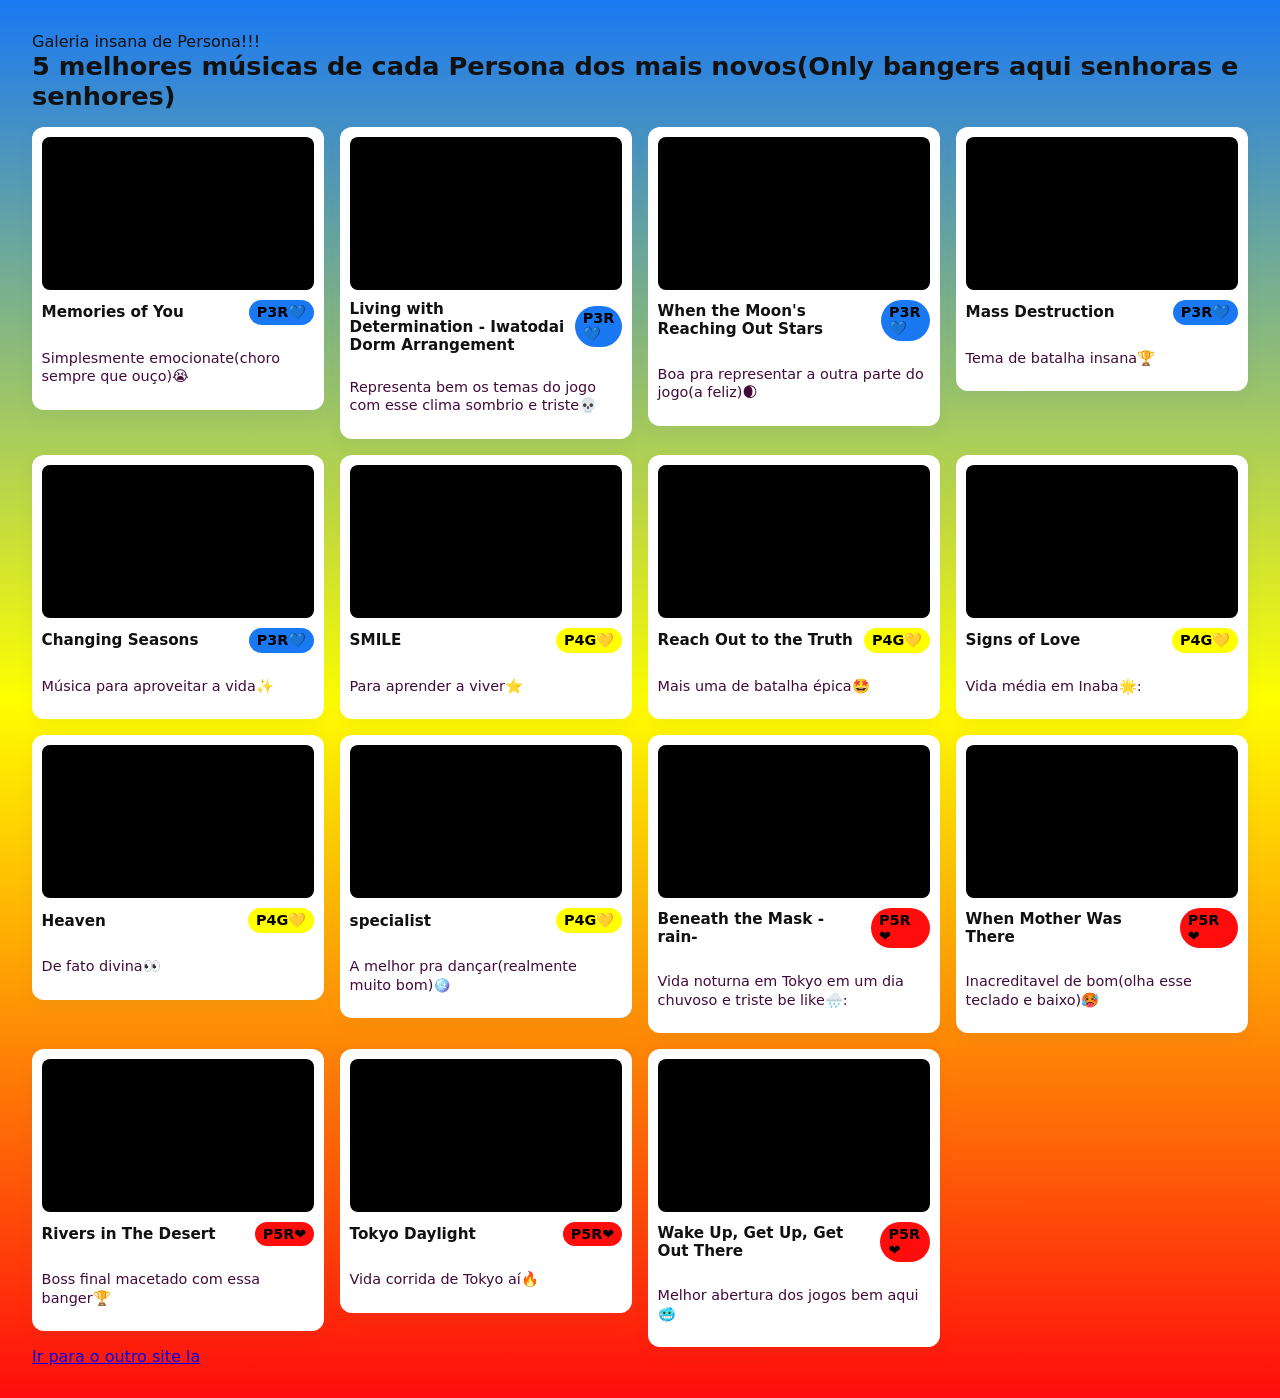
<file: Bongo Cat/index.html>
Galeria insana de Persona!!!
<html lang="pt-BR">
<head>
  <meta charset="utf-8" />
  <meta name="viewport" content="width=device-width,initial-scale=1" />
  <title>Galeria Persona</title>
  <link rel="stylesheet" href="style.css">
</head>
<body>
  <h1>5 melhores músicas de cada Persona dos mais novos(Only bangers aqui senhoras e senhores)</h1>
  
  <section class="grid">
    
    <!-- EXEMPLO 1 -->
    <article class="card">
      <div class="video-wrap">
        <iframe width="560" height="315" src="https://www.youtube.com/embed/H5Qtu8fCycE?si=X7fe7CAAF-879BdV&amp;controls=0" title="YouTube video player" frameborder="0" allow="accelerometer; autoplay; clipboard-write; encrypted-media; gyroscope; picture-in-picture; web-share" referrerpolicy="strict-origin-when-cross-origin" allowfullscreen></iframe>
      </div>
      <div class="meta">
        <div class="title">Memories of You</div>
        <div class="badge1">P3R💙</div>
      </div>
      <p class="desc">Simplesmente emocionate(choro sempre que ouço)😭</p>
    </article>


    <!-- EXEMPLO 2 -->
    <article class="card">
      <div class="video-wrap">
        <iframe width="560" height="315" src="https://www.youtube.com/embed/ixwO0hxlGMI?si=BkIwnsYNoSP0E-9Z&amp;controls=0" title="YouTube video player" frameborder="0" allow="accelerometer; autoplay; clipboard-write; encrypted-media; gyroscope; picture-in-picture; web-share" referrerpolicy="strict-origin-when-cross-origin" allowfullscreen></iframe>
      </div>
        <div class="meta">
        <div class="title">Living with Determination - Iwatodai Dorm Arrangement</div>
        <div class="badge1">P3R💙</div>
      </div>
      <p class="desc">Representa bem os temas do jogo com esse clima sombrio e triste💀</p>
    </article>


    <!-- EXEMPLO 3 -->
    <article class="card">
      <div class="video-wrap">
         <iframe width="560" height="315" src="https://www.youtube.com/embed/GZTp2JzcOJ0?si=4GzSX5R7hYIlPVVd&amp;controls=0" title="YouTube video player" frameborder="0" allow="accelerometer; autoplay; clipboard-write; encrypted-media; gyroscope; picture-in-picture; web-share" referrerpolicy="strict-origin-when-cross-origin" allowfullscreen></iframe>
      </div>
      <div class="meta">
        <div class="title">When the Moon's Reaching Out Stars</div>
        <div class="badge1">P3R💙</div>
      </div>
      <p class="desc">Boa pra representar a outra parte do jogo(a feliz)🌒</p>
    </article>


    <article class="card">
      <div class="video-wrap">
        <iframe width="560" height="315" src="https://www.youtube.com/embed/Q6q6pDC6Mas?si=CSt0MCiEXN1MLhm4&amp;controls=0" title="YouTube video player" frameborder="0" allow="accelerometer; autoplay; clipboard-write; encrypted-media; gyroscope; picture-in-picture; web-share" referrerpolicy="strict-origin-when-cross-origin" allowfullscreen></iframe>
      </div>
      <div class="meta">
        <div class="title">Mass Destruction</div>
        <div class="badge1">P3R💙</div>
      </div>
      <p class="desc">Tema de batalha insana🏆</p>
    </article>




    <article class="card">
      <div class="video-wrap">
         <iframe width="560" height="315" src="https://www.youtube.com/embed/t9TdQCdtUeo?si=Zbd0ryxdmGYN-zvW&amp;controls=0" title="YouTube video player" frameborder="0" allow="accelerometer; autoplay; clipboard-write; encrypted-media; gyroscope; picture-in-picture; web-share" referrerpolicy="strict-origin-when-cross-origin" allowfullscreen></iframe>
      </div>
      <div class="meta">
        <div class="title">Changing Seasons</div>
        <div class="badge1">P3R💙</div>
      </div>
      <p class="desc">Música para aproveitar a vida✨</p>
    </article>


    <article class="card">
      <div class="video-wrap">
      <iframe width="560" height="315" src="https://www.youtube.com/embed/y1bHAijNSaM?si=oQqkjET1K0PXlHGT&amp;controls=0" title="YouTube video player" frameborder="0" allow="accelerometer; autoplay; clipboard-write; encrypted-media; gyroscope; picture-in-picture; web-share" referrerpolicy="strict-origin-when-cross-origin" allowfullscreen></iframe>
      </div>
      <div class="meta">
        <div class="title">SMILE</div>
        <div class="badge2">P4G💛</div>
      </div>
      <p class="desc">Para aprender a viver⭐</p>
    </article>


    <article class="card">
      <div class="video-wrap">
      <iframe width="560" height="315" src="https://www.youtube.com/embed/kw_WCDkq7qI?si=c5IX_Qs8dW4BEvGN&amp;controls=0" title="YouTube video player" frameborder="0" allow="accelerometer; autoplay; clipboard-write; encrypted-media; gyroscope; picture-in-picture; web-share" referrerpolicy="strict-origin-when-cross-origin" allowfullscreen></iframe>
      </div>
      <div class="meta">
        <div class="title">Reach Out to the Truth</div>
        <div class="badge2">P4G💛</div>
      </div>
      <p class="desc">Mais uma de batalha épica🤩</p>
    </article>


    <article class="card">
      <div class="video-wrap">
<iframe width="560" height="315" src="https://www.youtube.com/embed/EVharzMHiak?si=TeElD4ba3hJ74omb&amp;controls=0" title="YouTube video player" frameborder="0" allow="accelerometer; autoplay; clipboard-write; encrypted-media; gyroscope; picture-in-picture; web-share" referrerpolicy="strict-origin-when-cross-origin" allowfullscreen></iframe>
      </div>
      <div class="meta">
        <div class="title">Signs of Love</div>
        <div class="badge2">P4G💛</div>
      </div>
      <p class="desc">Vida média em Inaba🌟:</p>
    </article>


    <article class="card">
      <div class="video-wrap">
<iframe width="560" height="315" src="https://www.youtube.com/embed/0d9Oqm0Dt60?si=0-nUki8PJUVQy-1_&amp;controls=0" title="YouTube video player" frameborder="0" allow="accelerometer; autoplay; clipboard-write; encrypted-media; gyroscope; picture-in-picture; web-share" referrerpolicy="strict-origin-when-cross-origin" allowfullscreen></iframe>
      </div>
      <div class="meta">
        <div class="title">Heaven</div>
        <div class="badge2">P4G💛</div>
      </div>
      <p class="desc">De fato divina👀</p>
    </article>


    <article class="card">
      <div class="video-wrap">
<iframe width="560" height="315" src="https://www.youtube.com/embed/yxkQ-jaCm-E?si=FJUbn-DpvO6AeEOt&amp;controls=0" title="YouTube video player" frameborder="0" allow="accelerometer; autoplay; clipboard-write; encrypted-media; gyroscope; picture-in-picture; web-share" referrerpolicy="strict-origin-when-cross-origin" allowfullscreen></iframe>
      </div>
      <div class="meta">
        <div class="title">specialist</div>
        <div class="badge2">P4G💛</div>
      </div>
      <p class="desc">A melhor pra dançar(realmente muito bom)🪩</p>
    </article>

  <article class="card">
      <div class="video-wrap">
     <iframe width="560" height="315" src="https://www.youtube.com/embed/U2Qd9TRY1Ro?si=Zc7nymUsS3PDZhSF&amp;controls=0" title="YouTube video player" frameborder="0" allow="accelerometer; autoplay; clipboard-write; encrypted-media; gyroscope; picture-in-picture; web-share" referrerpolicy="strict-origin-when-cross-origin" allowfullscreen></iframe>
      </div>
      <div class="meta">
        <div class="title">Beneath the Mask -rain-</div>
        <div class="badge3">P5R❤️</div>
      </div>
      <p class="desc">Vida noturna em Tokyo em um dia chuvoso e triste be like🌧️:</p>
    </article>

      <article class="card">
      <div class="video-wrap">
      <iframe width="560" height="315" src="https://www.youtube.com/embed/-gWGNqGDAyA?si=J0CCTEZV899voGYg&amp;controls=0" title="YouTube video player" frameborder="0" allow="accelerometer; autoplay; clipboard-write; encrypted-media; gyroscope; picture-in-picture; web-share" referrerpolicy="strict-origin-when-cross-origin" allowfullscreen></iframe>
      </div>
      <div class="meta">
        <div class="title">When Mother Was There</div>
        <div class="badge3">P5R❤️</div>
      </div>
      <p class="desc">Inacreditavel de bom(olha esse teclado e baixo)🥵</p>
    </article>

      <article class="card">
      <div class="video-wrap">
       <iframe width="560" height="315" src="https://www.youtube.com/embed/lvuHvXsZPrk?si=YTBvhPhGIUC5RhnO&amp;controls=0" title="YouTube video player" frameborder="0" allow="accelerometer; autoplay; clipboard-write; encrypted-media; gyroscope; picture-in-picture; web-share" referrerpolicy="strict-origin-when-cross-origin" allowfullscreen></iframe>
      </div>
      <div class="meta">
        <div class="title">Rivers in The Desert</div>
        <div class="badge3">P5R❤️</div>
      </div>
      <p class="desc">Boss final macetado com essa banger🏆</p>
    </article>

      <article class="card">
      <div class="video-wrap">
       <iframe width="560" height="315" src="https://www.youtube.com/embed/GTesXj_27EE?si=3WdW9ebruZwl0CCk&amp;controls=0" title="YouTube video player" frameborder="0" allow="accelerometer; autoplay; clipboard-write; encrypted-media; gyroscope; picture-in-picture; web-share" referrerpolicy="strict-origin-when-cross-origin" allowfullscreen></iframe>
      </div>
      <div class="meta">
        <div class="title">Tokyo Daylight</div>
        <div class="badge3">P5R❤️</div>
      </div>
      <p class="desc">Vida corrida de Tokyo aí🔥</p>
    </article>

      <article class="card">
      <div class="video-wrap">
       <iframe width="560" height="315" src="https://www.youtube.com/embed/azNG-AU0eGg?si=T6ABflVJZsZsQ99B&amp;controls=0" title="YouTube video player" frameborder="0" allow="accelerometer; autoplay; clipboard-write; encrypted-media; gyroscope; picture-in-picture; web-share" referrerpolicy="strict-origin-when-cross-origin" allowfullscreen></iframe>
      </div>
      <div class="meta">
        <div class="title">Wake Up, Get Up, Get Out There</div>
        <div class="badge3">P5R❤️</div>
      </div>
      <p class="desc">Melhor abertura dos jogos bem aqui🥶</p>
    </article>
  </section>

  <a href="cat.html">Ir para o outro site la</a>
</body>
</html>
</file>
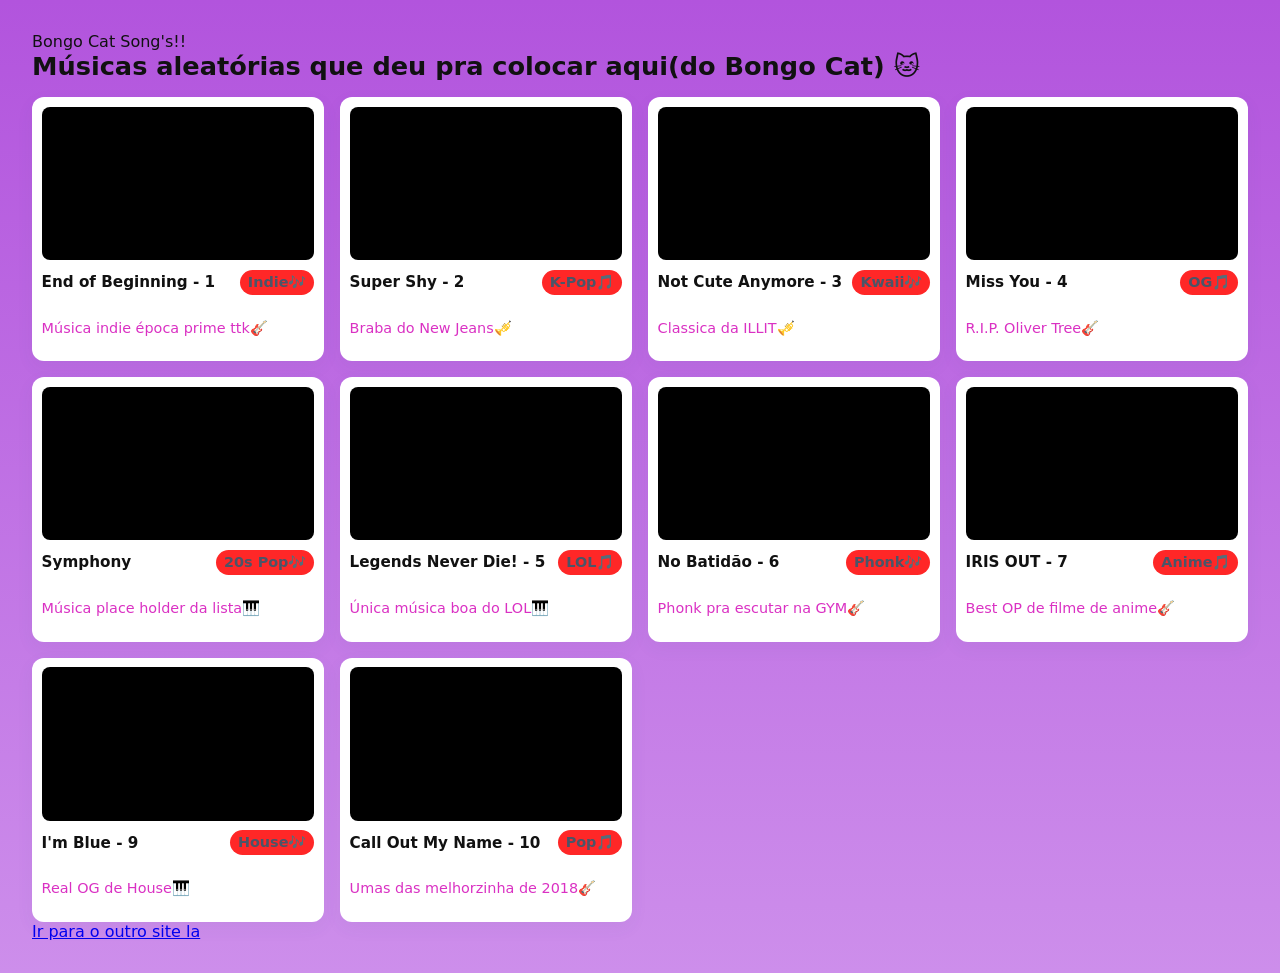
<file: Bongo Cat/cat.html>
Bongo Cat Song's!!
<html lang="pt-BR">
<head>
  <meta charset="utf-8" />
  <meta name="viewport" content="width=device-width,initial-scale=1" />
  <title>Galeria Bongo Cat</title>
  <link rel="stylesheet" href="cat.css">
</head>
<body>
  <h1>Músicas aleatórias que deu pra colocar aqui(do Bongo Cat) 🐱</h1>
  
  <section class="grid">
    
    <!-- EXEMPLO 1 -->
    <article class="card">
      <div class="video-wrap">
<iframe width="560" height="315" src="https://www.youtube.com/embed/X60ewc60Rhw?si=YiAoKyKnKqF6uGt0&amp;controls=0" title="YouTube video player" frameborder="0" allow="accelerometer; autoplay; clipboard-write; encrypted-media; gyroscope; picture-in-picture; web-share" referrerpolicy="strict-origin-when-cross-origin" allowfullscreen></iframe>
      </div>
      <div class="meta">
        <div class="title">End of Beginning - 1</div>
        <div class="badge">Indie🎶</div>
      </div>
      <p class="desc">Música indie época prime ttk🎸</p>
    </article>


    <!-- EXEMPLO 2 -->
    <article class="card">
      <div class="video-wrap">
          <iframe width="560" height="315" src="https://www.youtube.com/embed/MMuel7Bs-zg?si=HXjtWbZAUH7nY-HF" title="YouTube video player" frameborder="0" allow="accelerometer; autoplay; clipboard-write; encrypted-media; gyroscope; picture-in-picture; web-share" referrerpolicy="strict-origin-when-cross-origin" allowfullscreen></iframe>
      </div>
      <div class="meta">
        <div class="title">Super Shy - 2</div>
        <div class="badge">K-Pop🎵</div>
      </div>
      <p class="desc">Braba do New Jeans🎺</p>
    </article>


    <!-- EXEMPLO 3 -->
    <article class="card">
      <div class="video-wrap">
         <iframe width="560" height="315" src="https://www.youtube.com/embed/QWN3EqHSPN0?si=KPr7UmGRIh02jgfH" title="YouTube video player" frameborder="0" allow="accelerometer; autoplay; clipboard-write; encrypted-media; gyroscope; picture-in-picture; web-share" referrerpolicy="strict-origin-when-cross-origin" allowfullscreen></iframe>
      </div>
      <div class="meta">
        <div class="title">Not Cute Anymore - 3</div>
        <div class="badge">Kwaii🎶</div>
      </div>
      <p class="desc">Classica da ILLIT🎺</p>
    </article>


    <article class="card">
      <div class="video-wrap">
        <iframe width="560" height="315" src="https://www.youtube.com/embed/MoWDhKUkMa0?si=Obvvnfcu-nEL-BuY" title="YouTube video player" frameborder="0" allow="accelerometer; autoplay; clipboard-write; encrypted-media; gyroscope; picture-in-picture; web-share" referrerpolicy="strict-origin-when-cross-origin" allowfullscreen></iframe>
      </div>
      <div class="meta">
        <div class="title">Miss You - 4</div>
        <div class="badge">OG🎵</div>
      </div>
      <p class="desc">R.I.P. Oliver Tree🎸</p>
    </article>


    <article class="card">
      <div class="video-wrap">
         <iframe width="560" height="315" src="https://www.youtube.com/embed/oehWREOh7qw?si=msIk_mynEFA_hFgI" title="YouTube video player" frameborder="0" allow="accelerometer; autoplay; clipboard-write; encrypted-media; gyroscope; picture-in-picture; web-share" referrerpolicy="strict-origin-when-cross-origin" allowfullscreen></iframe>
      </div>
      <div class="meta">
        <div class="title">Symphony</div>
        <div class="badge">20s Pop🎶</div>
      </div>
      <p class="desc">Música place holder da lista🎹</p>
    </article>


    <article class="card">
      <div class="video-wrap">
       <iframe width="560" height="315" src="https://www.youtube.com/embed/CWq7BLWY_e0?si=5xmdnswvUJue3MeM" title="YouTube video player" frameborder="0" allow="accelerometer; autoplay; clipboard-write; encrypted-media; gyroscope; picture-in-picture; web-share" referrerpolicy="strict-origin-when-cross-origin" allowfullscreen></iframe>
      </div>
      <div class="meta">
        <div class="title">Legends Never Die! - 5</div>
        <div class="badge">LOL🎵</div>
      </div>
      <p class="desc">Única música boa do LOL🎹</p>
    </article>


    <article class="card">
      <div class="video-wrap">
      <iframe width="560" height="315" src="https://www.youtube.com/embed/c64RlVAdaos?si=SNdfmTCRlxO67Zze" title="YouTube video player" frameborder="0" allow="accelerometer; autoplay; clipboard-write; encrypted-media; gyroscope; picture-in-picture; web-share" referrerpolicy="strict-origin-when-cross-origin" allowfullscreen></iframe>
      </div>
      <div class="meta">
        <div class="title">No Batidão - 6</div>
        <div class="badge">Phonk🎶</div>
      </div>
      <p class="desc">Phonk pra escutar na GYM🎸</p>
    </article>


    <article class="card">
      <div class="video-wrap">
<iframe width="560" height="315" src="https://www.youtube.com/embed/6ey6wg0DUMA?si=aCJqu-pk4fSiqIS0&amp;controls=0" title="YouTube video player" frameborder="0" allow="accelerometer; autoplay; clipboard-write; encrypted-media; gyroscope; picture-in-picture; web-share" referrerpolicy="strict-origin-when-cross-origin" allowfullscreen></iframe>
      </div>
      <div class="meta">
        <div class="title">IRIS OUT - 7</div>
        <div class="badge">Anime🎵</div>
      </div>
      <p class="desc">Best OP de filme de anime🎸</p>
    </article>


    <article class="card">
      <div class="video-wrap">
<iframe width="560" height="315" src="https://www.youtube.com/embed/X2M2jmumZJs?si=bvtH-8WuaQPHlsE7&amp;controls=0" title="YouTube video player" frameborder="0" allow="accelerometer; autoplay; clipboard-write; encrypted-media; gyroscope; picture-in-picture; web-share" referrerpolicy="strict-origin-when-cross-origin" allowfullscreen></iframe>
      </div>
      <div class="meta">
        <div class="title">I'm Blue - 9</div>
        <div class="badge">House🎶</div>
      </div>
      <p class="desc"> Real OG de House🎹</p>
    </article>


    <article class="card">
      <div class="video-wrap">
<iframe width="560" height="315" src="https://www.youtube.com/embed/IUxJtkNE0M8?si=oo9GQFjfyxUo-SQP&amp;controls=0" title="YouTube video player" frameborder="0" allow="accelerometer; autoplay; clipboard-write; encrypted-media; gyroscope; picture-in-picture; web-share" referrerpolicy="strict-origin-when-cross-origin" allowfullscreen></iframe>
      </div>
      <div class="meta">
        <div class="title">Call Out My Name - 10</div>
        <div class="badge">Pop🎵</div>
      </div>
      <p class="desc">Umas das melhorzinha de 2018🎸</p>
    </article>


  </section>

  <a href="index.html">Ir para o outro site la</a>

</body>
</html>
</file>
<file: Bongo Cat/style.css>
:root{
  --gap: 1rem;
  --card-bg: #ffffff;
  --radius: 12px;
}
body{
  font-family: system-ui, -apple-system, sans-serif;
  background: linear-gradient(180deg,#0069f1e5, yellow ,#ff0c0c);
  margin: 0;
  padding: 2rem;
  color: #111;
}


h1{ margin: 0 0 1rem 0; font-size: 1.6rem; }


.grid{
  display: grid;
  grid-template-columns: repeat(auto-fit, minmax(260px, 1fr));
  gap: var(--gap);
  align-items: start;
}


.card{
  background: var(--card-bg);
  border-radius: var(--radius);
  padding: 0.6rem;
  box-shadow: 0 6px 18px rgba(61, 85, 133, 0.06);
  transition: transform .18s ease;
  display: flex;
  flex-direction: column;
  gap: .6rem;
}
.card:hover{
  transform: translateY(-6px);
  box-shadow: 0 12px 30px rgba(15,20,30,0.12);
}


.video-wrap{
  position: relative;
  width: 100%;
  padding-top: 56.25%; /* Mantém proporção 16:9 */
  border-radius: calc(var(--radius) - 4px);
  overflow: hidden;
  background: #000;
}
/* O CSS abaixo garante que o iframe colado ocupe todo o espaço */
.video-wrap iframe{
  position: absolute;
  inset: 0;
  width: 100%;
  height: 100%;
  border: 0;
}


.meta{
  display:flex;
  justify-content: space-between;
  align-items: center;
  gap: .5rem;
  font-size: .95rem;
}
.title{ font-weight: 600; }


.desc{
  font-size: .9rem;
  color: #420b3b;
  line-height: 1.3;
}

.badge1{
  background: #0069f1e5;
  padding: .25rem .5rem;
  border-radius: 999px;
  font-size: 0.9rem;
  font-weight: 600;
  color: hsl(0, 0%, 0%);
}

.badge2{
  background: yellow;
  padding: .25rem .5rem;
  border-radius: 999px;
  font-size: 0.9rem;
  font-weight: 600;
  color: hsl(0, 0%, 0%);
}

.badge3{
  background: #ff0c0c;
  padding: .25rem .5rem;
  border-radius: 999px;
  font-size: 0.9rem;
  font-weight: 600;
  color: hsl(0, 0%, 0%);
}
</file>
<file: Bongo Cat/cat.css>
:root{
  --gap: 1rem;
  --card-bg: #ffffff;
  --radius: 12px;
}
body{
  font-family: system-ui, -apple-system, sans-serif;
  background: linear-gradient(180deg,#b254dd,#cd8eeb);
  margin: 0;
  padding: 2rem;
  color: #111;
}


h1{ margin: 0 0 1rem 0; font-size: 1.6rem; }


.grid{
  display: grid;
  grid-template-columns: repeat(auto-fit, minmax(260px, 1fr));
  gap: var(--gap);
  align-items: start;
}


.card{
  background: var(--card-bg);
  border-radius: var(--radius);
  padding: 0.6rem;
  box-shadow: 0 6px 18px rgba(61, 85, 133, 0.06);
  transition: transform .18s ease;
  display: flex;
  flex-direction: column;
  gap: .6rem;
}
.card:hover{
  transform: translateY(-6px);
  box-shadow: 0 12px 30px rgba(15,20,30,0.12);
}


.video-wrap{
  position: relative;
  width: 100%;
  padding-top: 56.25%; /* Mantém proporção 16:9 */
  border-radius: calc(var(--radius) - 4px);
  overflow: hidden;
  background: #000;
}
/* O CSS abaixo garante que o iframe colado ocupe todo o espaço */
.video-wrap iframe{
  position: absolute;
  inset: 0;
  width: 100%;
  height: 100%;
  border: 0;
}


.meta{
  display:flex;
  justify-content: space-between;
  align-items: center;
  gap: .5rem;
  font-size: .95rem;
}
.title{ font-weight: 600; }


.desc{
  font-size: .9rem;
  color: #da31c3;
  line-height: 1.3;
}


.badge{
  background: #ff2727;
  padding: .25rem .5rem;
  border-radius: 999px;
  font-size: 0.9rem;
  font-weight: 600;
  color: #4a5568;
}
</file>
